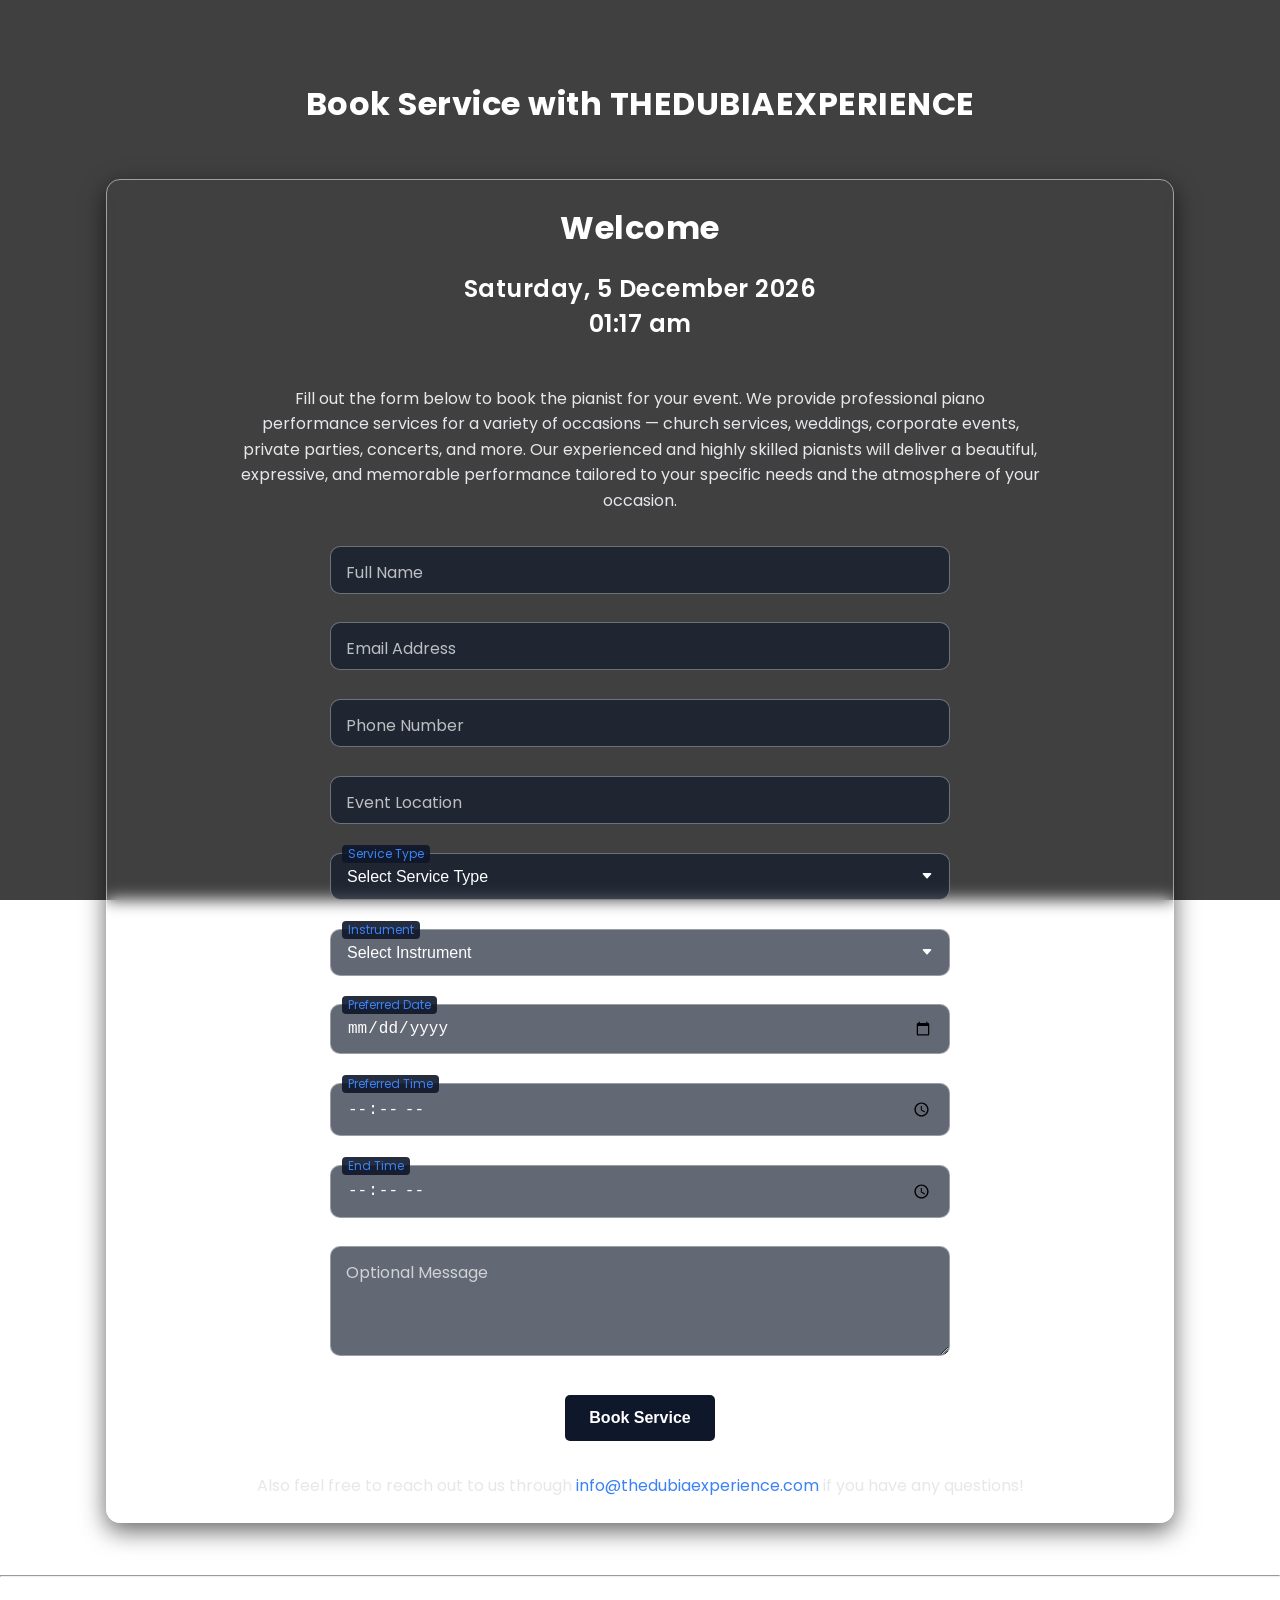
<file: index.html>
<!DOCTYPE html>
<html lang="en">
<head>
    <meta charset="UTF-8">
    <meta name="viewport" content="width=device-width, initial-scale=1.0">
    <link rel="icon" href="TDE.png" type="image/x-icon">
    <title>THEDUBIAEXPERIENCE</title>
    <link rel="stylesheet" href="style.css">
    <link rel="preconnect" href="https://fonts.googleapis.com">
    <link rel="preconnect" href="https://fonts.gstatic.com" crossorigin="">
    <link href="https://fonts.googleapis.com/css2?family=Poppins:wght@300;400;500;600;700&display=swap" rel="stylesheet">
    
    <style>
        /* Extra styles for beautiful glassmorphic form inputs */
        .form-group {
            position: relative;
            margin-bottom: 1.8rem;
            width: 100%;
        }
        .form-group input,
        .form-group select,
        .form-group textarea {
            width: 100%;
            padding: 14px 16px;
            font-size: 16px;
            background: rgba(15, 23, 42, 0.65);
            border: 1px solid rgba(255, 255, 255, 0.35);
            border-radius: 10px;
            color: #fff;
            outline: none;
            backdrop-filter: blur(8px);
            transition: all 0.3s ease;
        }
        .form-group input:focus,
        .form-group select:focus,
        .form-group textarea:focus {
            border-color: #3b82f6;
            box-shadow: 0 0 12px rgba(59, 130, 246, 0.5);
            background: rgba(15, 23, 42, 0.85);
        }
        .form-group label {
            position: absolute;
            left: 16px;
            top: 14px;
            color: rgba(255, 255, 255, 0.7);
            font-size: 16px;
            pointer-events: none;
            transition: all 0.3s ease;
            background: transparent;
        }
        .form-group input:focus ~ label,
        .form-group input:not(:placeholder-shown) ~ label,
        .form-group select:focus ~ label,
        .form-group select:not(:placeholder-shown) ~ label,
        .form-group textarea:focus ~ label,
        .form-group textarea:not(:placeholder-shown) ~ label {
            top: -8px;
            left: 12px;
            font-size: 12px;
            color: #3b82f6;
            background: rgba(15, 23, 42, 0.9);
            padding: 0 6px;
            border-radius: 4px;
        }
        .form-group textarea {
            min-height: 110px;
            resize: vertical;
        }
        /* Make select look consistent */
        .form-group select {
            appearance: none;
            background-image: url("data:image/svg+xml,%3Csvg xmlns='http://www.w3.org/2000/svg' width='12' height='12' fill='%23fff' viewBox='0 0 16 16'%3E%3Cpath d='M7.247 11.14 2.451 5.658C1.885 5.013 2.345 4 3.204 4h9.592a1 1 0 0 1 .753 1.659l-4.796 5.48a1 1 0 0 1-1.506 0z'/%3E%3C/svg%3E");
            background-repeat: no-repeat;
            background-position: right 16px center;
        }
        /* Conditional fields */
        .conditional {
            display: none;
            margin-top: 0.8rem;
        }
    </style>
</head>
<body>
    <div class="page-container">
        <h1>Book Service with THEDUBIAEXPERIENCE</h1>
        <div class="wrapper">
            <h1 class="title">Welcome</h1>
            <h2 id="current-datetime"><br></h2>
            <br>
            <p style="text-align: center; max-width: 800px; margin: 0 auto 2rem auto; line-height: 1.6; color: #e5e7eb;">
                Fill out the form below to book the pianist for your event. We provide
                professional piano performance services for a variety of occasions — church services,
                weddings, corporate events, private parties, concerts, and more. Our
                experienced and highly skilled pianists will deliver a beautiful, expressive,
                and memorable performance tailored to your specific needs and the atmosphere
                of your occasion.
            </p>
            <form id="bookingForm" style="max-width: 620px; margin: 0 auto;">
                
                <div class="form-group">
                    <input type="text" name="name" placeholder="" required>
                    <label for="name">Full Name</label>
                </div>
                <div class="form-group">
                    <input type="email" name="email" placeholder="" required>
                    <label for="email">Email Address</label>
                </div>
                <div class="form-group">
                    <input type="tel" name="phone" placeholder="" required>
                    <label for="phone">Phone Number</label>
                </div>
                <div class="form-group">
                    <input type="text" name="location" placeholder="" required>
                    <label for="location">Event Location</label>
                </div>
                <!-- Main Service Type -->
                <div class="form-group">
                    <select id="serviceType" name="serviceType" required onchange="handleServiceType()">
                        <option value="" disabled selected>Select Service Type</option>
                        <option value="live">Live Performances</option>
                        <option value="private">Private Sessions</option>
                        <option value="studio">Studio Recordings</option>
                        <option value="touring">Touring Keyboardist / Music Director Support</option>
                        <option value="production">Music Production (Keyboard-driven tracks)</option>
                        <option value="arrangement">Song Arrangement & Reharmonization</option>
                        <option value="remote">Remote Work Sessions (Online Recording)</option>
                        <option value="covers">Custom Piano Covers / Instrumentals</option>
                        <option value="jingles">Jingles & Commercial Music</option>
                        <option value="rehearsal">Rehearsal Sessions</option>
                        <option value="audition">Audition / Demo Recording Support</option>
                        <option value="backing">Backing Tracks</option>
                        <option value="soundsetup">Sound Setup</option>
                        <option value="setup">Keyboard Setup & Consultation (Gear + Sound)</option>
                        <option value="livepack">Live Performance Pack (rehearsal + gig)</option>
                        <option value="sundaypack">Sunday Service Pack (rehearsals + soundcheck + vocal arrangements)</option>
                        <option value="other">Other</option>
                    </select>
                    <label for="serviceType">Service Type</label>
                </div>
                <!-- Live Performance Type -->
                <div class="form-group conditional" id="livePerformanceGroup">
                    <select id="livePerformancetype" name="livePerformancetype" onchange="handleLiveOther()">
                        <option value="" disabled selected>Select Live Performance Type</option>
                        <option value="band">Bands (Rehearsals + Gigs)</option>
                        <option value="solo">Solo Artist (Rehearsals + Gigs)</option>
                        <option value="church">Church Service (Rehearsals + Sunday Services)</option>
                        <option value="wedding">Wedding Performances (Ceremony + Reception)</option>
                        <option value="corporate">Corporate Event Performances</option>
                        <option value="finedining">Fine Dining / Lounge Performances</option>
                        <option value="other">Other</option>
                    </select>
                    <label for="livePerformancetype">Live Performance Type</label>
                </div>
                
                <!-- Studio Recording Type -->
                <div class="form-group conditional" id="studioGroup">
                    <select id="studioRecordingType" name="studioRecordingType" onchange="handleStudioOther()">
                        <option value="" disabled selected>Select Studio Recording Type</option>
                        <option value="band">Record Piano</option>
                        <option value="solo">Record Organ</option>
                        <option value="church">Record Synth</option>
                        <option value="wedding">Record pads for artists’ tracks</option>
                        <option value="other">Other</option>
                    </select>
                    <label for="studioRecordingType">Studio Recording Type</label>
                </div>
                <!-- Other for Service Type -->
                <div class="form-group conditional" id="serviceOtherGroup">
                    <textarea id="serviceOtherDesc" name="serviceOtherDesc" placeholder="If you selected 'Other' for Service Type, please provide details here."></textarea>
                </div>
                <!-- Other for Live Performance -->
                <div class="form-group conditional" id="liveOtherGroup">
                    <textarea id="liveOtherDesc" name="liveOtherDesc" placeholder="If you selected 'Other' for Live Performance Type, please provide details here."></textarea>
                </div>
                
                <!-- Other for Studio Recording -->
                <div class="form-group conditional" id="studioOtherGroup">
                    <textarea id="studioOtherDesc" name="studioOtherDesc" placeholder="If you selected 'Other' for Studio Recording Type, please provide details here."></textarea>
                </div>
                <div class="form-group">
                    <select id="instrument" name="instrument" required>
                        <option value="" disabled selected>Select Instrument</option>
                        <option value="piano">Piano</option>
                        <option value="drums">Drums</option>
                        <option value="saxophone">Saxophone</option>
                        <option value="bassguitar"> Bass Guitar</option>
                        <option value="electricguitar">Lead / Electric Guitar</option>
                    </select>
                    <label for="instrument">Instrument</label>
                </div>
                <div class="form-group">
                    <input type="date" name="date" placeholder="Select Date" required>
                    <label for="date">Preferred Date</label>
                </div>
                <div class="form-group">
                    <input type="time" name="time" placeholder="Select Time" required>
                    <label for="time">Preferred Time</label>
                </div>
                <div class="form-group">
                    <input type="time" name="endTime" placeholder="Select End Time" required>
                    <label for="endTime">End Time</label>
                </div>
                <div class="form-group">
                    <textarea id="generalMessage" name="message" placeholder=" "></textarea>
                    <label for="generalMessage">Optional Message</label>
                </div>
                <div style="text-align: center; margin-top: 2rem;">
                    <button type="submit">Book Service</button>
                </div>
            </form>
            <p style="text-align: center; margin-top: 2rem; color: #e5e7eb;">
                Also feel free to reach out to us through <a href="mailto:info@thedubiaexperience.com" style="color: #3b82f6; text-decoration: none;">info@thedubiaexperience.com</a> if you have any questions!
            </p>
        </div>
        <hr>
        <footer>
            <p> &copy; 2026 THEDUBIAEXPERIENCE. All rights reserved.</p>
        </footer>
    </div>


    <script src="script.js"></script>
</body>
</html>
</file>
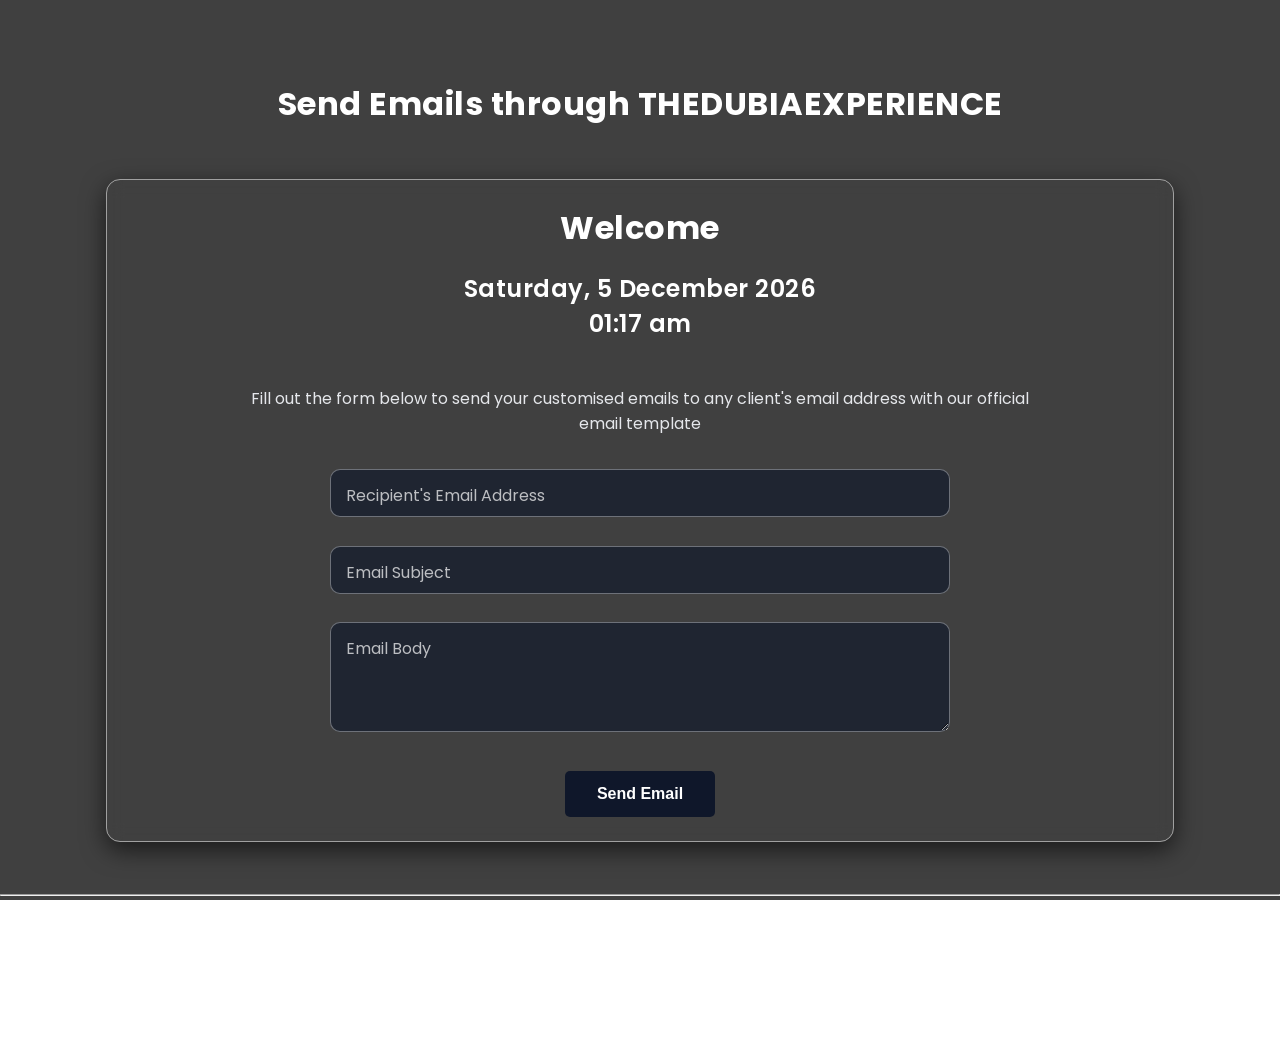
<file: newsletter.html>
<!DOCTYPE html>
<html lang="en">
<head>
    <meta charset="UTF-8">
    <meta name="viewport" content="width=device-width, initial-scale=1.0">
    <link rel="icon" href="TDE.png" type="image/x-icon">
    <title>THEDUBIAEXPERIENCE</title>
    <link rel="stylesheet" href="style.css">
    <link rel="preconnect" href="https://fonts.googleapis.com">
    <link rel="preconnect" href="https://fonts.gstatic.com" crossorigin="">
    <link href="https://fonts.googleapis.com/css2?family=Poppins:wght@300;400;500;600;700&display=swap" rel="stylesheet">
    
    <style>
        /* Extra styles for beautiful glassmorphic form inputs */
        .form-group {
            position: relative;
            margin-bottom: 1.8rem;
            width: 100%;
        }
        .form-group input,
        .form-group select,
        .form-group textarea {
            width: 100%;
            padding: 14px 16px;
            font-size: 16px;
            background: rgba(15, 23, 42, 0.65);
            border: 1px solid rgba(255, 255, 255, 0.35);
            border-radius: 10px;
            color: #fff;
            outline: none;
            backdrop-filter: blur(8px);
            transition: all 0.3s ease;
        }
        .form-group input:focus,
        .form-group select:focus,
        .form-group textarea:focus {
            border-color: #3b82f6;
            box-shadow: 0 0 12px rgba(59, 130, 246, 0.5);
            background: rgba(15, 23, 42, 0.85);
        }
        .form-group label {
            position: absolute;
            left: 16px;
            top: 14px;
            color: rgba(255, 255, 255, 0.7);
            font-size: 16px;
            pointer-events: none;
            transition: all 0.3s ease;
            background: transparent;
        }
        .form-group input:focus ~ label,
        .form-group input:not(:placeholder-shown) ~ label,
        .form-group select:focus ~ label,
        .form-group select:not(:placeholder-shown) ~ label,
        .form-group textarea:focus ~ label,
        .form-group textarea:not(:placeholder-shown) ~ label {
            top: -8px;
            left: 12px;
            font-size: 12px;
            color: #3b82f6;
            background: rgba(15, 23, 42, 0.9);
            padding: 0 6px;
            border-radius: 4px;
        }
        .form-group textarea {
            min-height: 110px;
            resize: vertical;
        }
        /* Make select look consistent */
        .form-group select {
            appearance: none;
            background-image: url("data:image/svg+xml,%3Csvg xmlns='http://www.w3.org/2000/svg' width='12' height='12' fill='%23fff' viewBox='0 0 16 16'%3E%3Cpath d='M7.247 11.14 2.451 5.658C1.885 5.013 2.345 4 3.204 4h9.592a1 1 0 0 1 .753 1.659l-4.796 5.48a1 1 0 0 1-1.506 0z'/%3E%3C/svg%3E");
            background-repeat: no-repeat;
            background-position: right 16px center;
        }
        /* Conditional fields */
        .conditional {
            display: none;
            margin-top: 0.8rem;
        }
    </style>
</head>
<body>
    <div class="page-container">
        <h1>Send Emails through THEDUBIAEXPERIENCE</h1>
        <div class="wrapper">
            <h1 class="title">Welcome</h1>
            <h2 id="current-datetime"><br></h2>
            <br>
            <p style="text-align: center; max-width: 800px; margin: 0 auto 2rem auto; line-height: 1.6; color: #e5e7eb;">
                Fill out the form below to send your customised emails to any client's email address with our official email template
            </p>
            <form id="newsletterForm" style="max-width: 620px; margin: 0 auto;">
                
                <div class="form-group">
                    <input type="email" name="email" placeholder="" required>
                    <label for="email">Recipient's Email Address</label>
                </div>
                <div class="form-group">
                    <input type="text" name="subject" placeholder="" required>
                    <label for="subject">Email Subject</label>
                </div>
                <div class="form-group">
                    <textarea id="emailBody" name="body" placeholder=" "></textarea>
                    <label for="emailBody">Email Body</label>
                </div>
                <div style="text-align: center; margin-top: 2rem;">
                    <button type="submit">Send Email</button>
                </div>
            </form>
        </div>
        <hr>
        <footer>
            <p> &copy; 2026 THEDUBIAEXPERIENCE. All rights reserved.</p>
        </footer>
    </div>


    <script src="script.js"></script>
</body>
</html>
</file>
<file: style.css>
/* === Reset === */
* {
  margin: 0;
  padding: 0;
  box-sizing: border-box;
}
/* === Body === */
body {
  font-family: "Poppins", sans-serif;
  color: #e5e7eb;
  min-height: 100vh;
  padding: 2rem;
  display: flex;
  flex-direction: column;
  align-items: center;
  position: relative;
  overflow-x: hidden;
}
/* === Background Layer (parallax on desktop/Android, fallback on iOS) === */
body::before {
  content: "";
  position: fixed;
  top: 0; left: 0; right: 0; bottom: 0;
  background-image: url("https://res.cloudinary.com/db8mcyukl/image/upload/v1774395187/IMG_4643_gn1nxi.jpg");
  background-position: center;
  background-size: cover;
  background-repeat: no-repeat;
  z-index: -2;
  -webkit-transform: translateZ(0); /* ✅ Safari fix */
  transform: translateZ(0); /* ✅ helps on iOS */
}
/* === Dark Overlay === */
body::after {
  content: "";
  position: fixed;
  top: 0; left: 0; right: 0; bottom: 0;
  background: rgba(0, 0, 0, 0.75);
  z-index: -1;
}
/* === Page Container === */
.page-container {
  max-width: 1100px;
  width: 100%;
  margin: 2rem auto;
  padding: 1rem;
  display: flex;
  flex-direction: column;
  gap: 2rem;
}
/* === Headings === */
h1, h2, h3 {
  color: #fff;
  font-weight: 600;
  margin-bottom: 1.2rem;
  letter-spacing: 0.5px;
  text-align: center;
}
.page-container h1 {
  font-size: 2rem;
  font-weight: 700;
}
.page-container h1 br {
  content: "";
  display: block;
  margin: 0.2rem 0;
}
/* === Wrapper / Card === */
.wrapper, .card {
    width: 100%;
    background: transparent;
    backdrop-filter: blur(8px);
    border-radius: 14px;
    padding: 1.5rem;
    border: 1px solid #ffffff80;
    margin: 0 auto;
    box-shadow: 0 8px 24px rgba(0,0,0,0.6);
    animation: fadeIn 0.6s ease;
}
/* === Search Bar === */
.search-container {
  width: 100%;
  max-width: 420px;
  margin: 0 auto 1.5rem auto;
  position: relative;
}
#searchInput {
  width: 100%;
  height: 44px;
  padding: 0 14px 0 42px;
  font-size: 0.95rem;
  border-radius: 10px;
  border: 1px solid rgba(255, 255, 255, 0.35);
  background: rgba(15, 23, 42, 0.65);
  color: #f8fafc;
  outline: none;
  backdrop-filter: blur(8px);
  transition: all 0.25s ease;
}
#searchInput::placeholder {
  color: rgba(255, 255, 255, 0.6);
}
#searchInput:focus {
  border-color: #3b82f6;
  box-shadow: 0 0 12px rgba(59, 130, 246, 0.6);
  background: rgba(15, 23, 42, 0.8);
}
/* Search icon */
.search-container::before {
  content: "🔍";
  position: absolute;
  left: 14px;
  top: 50%;
  transform: translateY(-50%);
  font-size: 16px;
  opacity: 0.8;
  pointer-events: none;
}
/* Mobile tweak */
@media (max-width: 480px) {
  #searchInput {
    height: 40px;
    font-size: 0.9rem;
  }
}
/* === No Results Message === */
.no-results {
  display: none;
  text-align: center;
  margin: 12px 0 6px;
  font-size: 0.95rem;
  color: #f87171;
  opacity: 0;
  transform: translateY(-6px);
  transition: opacity 0.3s ease, transform 0.3s ease;
}
.no-results.show {
  display: block;
  opacity: 1;
  transform: translateY(0);
}
/* === Search Highlight === */
.highlight {
  background: rgba(59, 130, 246, 0.45);
  padding: 2px 4px;
  border-radius: 4px;
  color: #fff;
}
/* === Inputs === */
.input-field input {
    width: 100%;
    height: 40px;
    color: #fff;
    background: white;
    border: none;
    outline: none;
    font-size: 16px;
}
.input-field input:focus~label,
.input-field input:valid~label {
    font-size: 0.8rem;
    top: 10px;
    transform: translateY(-120%);
}
/* === Tables === */
.table-container {
  width: 100%;
  overflow-x: auto;
}
button {
    background: rgba(15, 23, 42, 1);
    color: #fff;
    font-weight: 550;
    border: none;
    width: 150px;
    padding: 12px 20px;
    cursor: pointer;
    border-radius: 5px;
    font-size: 16px;
    border: 2px solid transparent;
    transition: 0.3s ease;
}
.newsletter-row {
    display: flex;
    flex-direction: row;
    max-width: 460px;
    grid-template-columns: 1fr auto; /* input grows, button hugs */
    align-items: center;
    justify-content: center;
    gap: 10px; /* space between input and button */
    margin: 15px 0;
    width: 100%;
}
.newsletter-row {
  display: flex;
  flex-direction: row;
  max-width: 460px;
  grid-template-columns: 1fr auto;
  align-items: center;
  justify-content: center; /* centers input and button horizontally */
  gap: 10px;
  margin: 15px auto; /* centers the row itself in its parent */
  width: 100%;
}
.newsletter-row input {
  flex: 1;
  min-width: 185px;
  height: 40px;
  padding: 0 10px;
  border: 2px solid #ccc;
  border-radius: 3px;
  font-size: 16px;
  outline: none;
  color: black;
}
.newsletter-row button {
  height: 40px;
  padding: 0 20px;
  background: #000;
  color: #fff;
  font-weight: 600;
  cursor: pointer;
  border: 2px solid #000;
  border-radius: 3px;
  transition: 0.3s ease;
}
table {
  width: 100%;
  border-collapse: collapse;
  table-layout: auto;
  min-width: 600px;
  margin-top: 1rem;
}
thead {
  background: #1e3a8a;
  color: #fff;
  text-align: center;
}
th, td {
  padding: 1rem;
  text-align: center;
  border-bottom: 1px solid rgba(255,255,255,0.08);
}
tbody tr:nth-child(even) {
  background: rgba(30, 41, 59, 0.85);
}
tbody tr:hover {
  background: rgba(59, 130, 246, 0.2);
}
/* === Checkbox === */
input[type="checkbox"] {
  transform: scale(1.3);
  accent-color: #10b981;
  cursor: pointer;
}
/* === Horizontal Rule === */
hr {
    width: 100vw;
    height: 1px;
    margin: 20px 0;
    position: relative;
    left: 50%;
    transform: translateX(-50%);
}
/* === Footer === */
footer {
  width: 100%;
  text-align: center;
  color: #fff;
  font-size: 1rem;
}
/* === Animations === */
@keyframes fadeIn {
  from {opacity: 0; transform: translateY(10px);}
  to {opacity: 1; transform: translateY(0);}
}
/* === Responsive Fixes === */
@media (max-width: 768px) {
  body {
    padding: 1rem;
  }
  .page-container h1 {
    font-size: 1.5rem;
  }
  table {
    min-width: 400px;
    font-size: 0.85rem;
  }
  th, td {
    padding: 0.6rem;
  }
}

/* =========================
   CENTERED POP-UP NOTIFICATION (Only addition)
========================= */
#notification-container {
  position: fixed;
  top: 0;
  left: 0;
  width: 100%;
  height: 100%;
  display: none;
  align-items: center;
  justify-content: center;
  z-index: 10000;
  pointer-events: none;
  background: rgba(0, 0, 0, 0.7);
}

.notification {
  background: rgba(15, 23, 42, 0.95);
  color: #fff;
  padding: 24px 32px;
  border-radius: 12px;
  font-size: 16px;
  font-weight: 500;
  box-shadow: 0 10px 40px rgba(0, 0, 0, 0.6);
  border: 1px solid rgba(255, 255, 255, 0.15);
  max-width: 380px;
  text-align: center;
  backdrop-filter: blur(12px);
  animation: popUp 0.4s ease forwards;
  pointer-events: auto;
}

.notification.success {
  border-left: 5px solid #22c55e;
}

.notification.error {
  border-left: 5px solid #ef4444;
  background: rgba(40, 10, 10, 0.95);
}

@keyframes popUp {
  from {
    opacity: 0;
    transform: translateY(30px) scale(0.95);
  }
  to {
    opacity: 1;
    transform: translateY(0) scale(1);
  }
}

#notification-container.show {
  display: flex;
}
</file>
